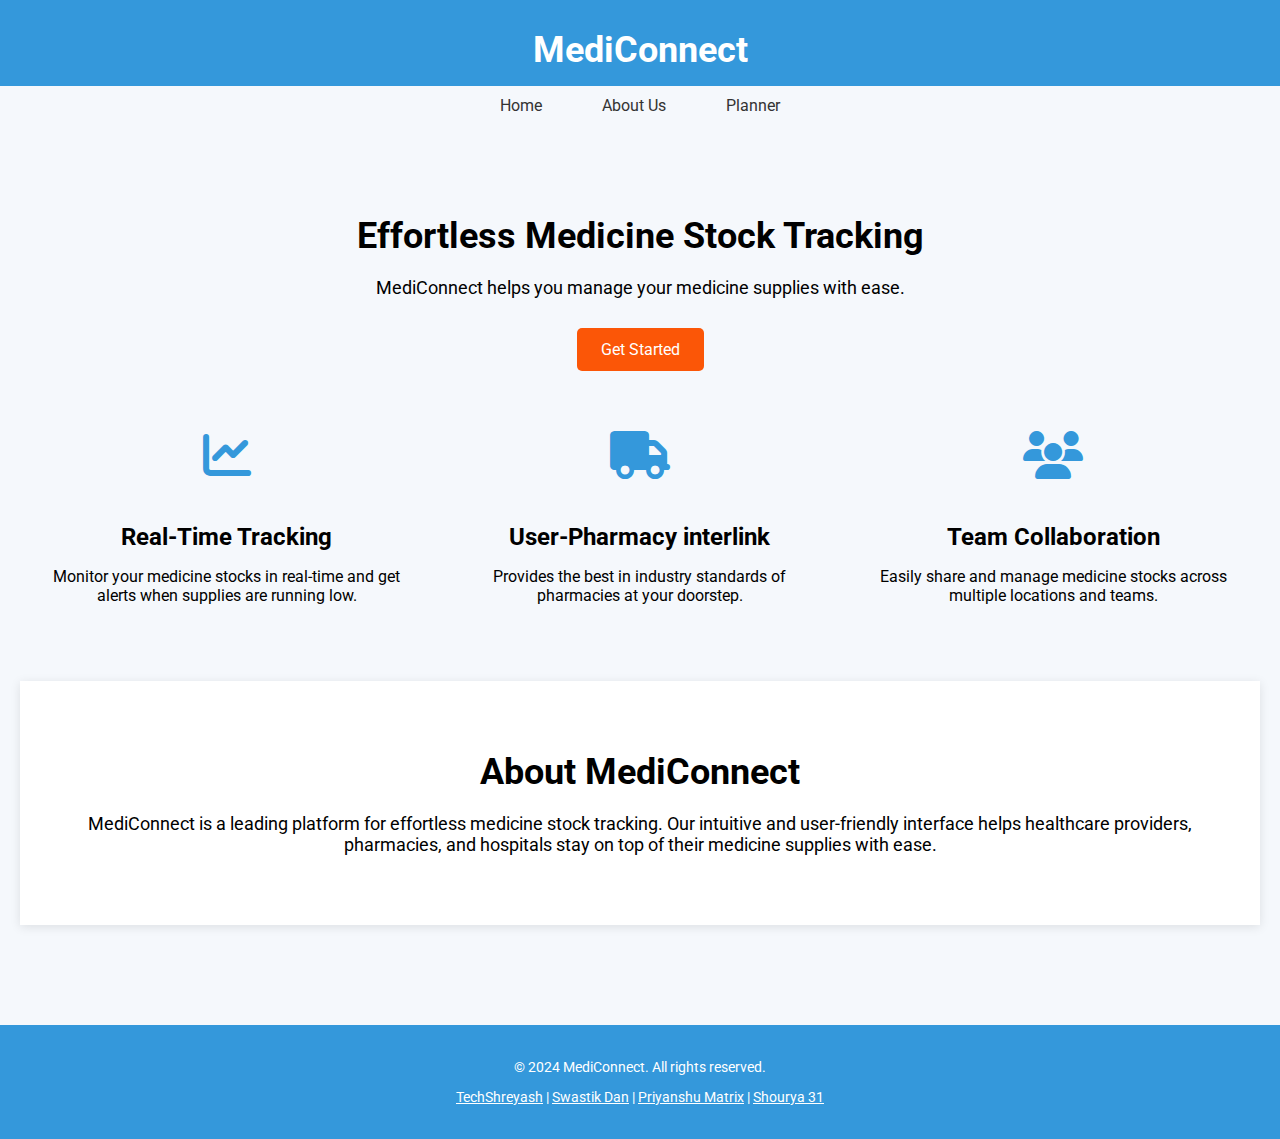
<file: index.html>
<!DOCTYPE html>
<html lang="en">

<head>
    <!-- <base href="https://mediconnect.com/"> -->
    <title>MediConnect - Effortless Medicine Stock Tracking</title>
    <meta charset="UTF-8">
    <meta name="viewport" content="width=device-width, initial-scale=1.0">
    <link rel="stylesheet" href="https://cdnjs.cloudflare.com/ajax/libs/font-awesome/6.4.0/css/all.min.css">
    <link rel="preconnect" href="https://fonts.googleapis.com">
    <link rel="preconnect" href="https://fonts.gstatic.com" crossorigin>
    <link href="https://fonts.googleapis.com/css2?family=Roboto:wght@400;700&display=swap" rel="stylesheet">
    <link rel="stylesheet" href="css/Landing_Page.css"> <!-- Link to external CSS file -->
</head>

<body>
    <header>
        <h1>MediConnect</h1>
        <!-- <p>Effortless Medicine Stock Tracking</p> -->
    </header>

    <nav>
        <a href="index.html">Home</a>
        <a href="AboutUs.html">About Us</a>
        <a href="Planner.html">Planner</a>
        <!-- <a href="#contact">Contact</a> -->
    </nav>

    <main>
        <section class="hero">
            <h2>Effortless Medicine Stock Tracking</h2>
            <p>MediConnect helps you manage your medicine supplies with ease.</p>
            <a href="SignUp.html" class="hero-btn">Get Started</a>
        </section>

        <section id="features" class="features">
            <div class="feature">
                <i class="fas fa-chart-line"></i>
                <h3>Real-Time Tracking</h3>
                <p>Monitor your medicine stocks in real-time and get alerts when supplies are running low.</p>
            </div>
            <div class="feature">
                <i class="fa-solid fa-truck"></i>
                <h3>User-Pharmacy interlink</h3>
                <p>Provides the best in industry standards of pharmacies at your doorstep.</p>
            </div>
            <div class="feature">
                <i class="fas fa-users"></i>
                <h3>Team Collaboration</h3>
                <p>Easily share and manage medicine stocks across multiple locations and teams.</p>
            </div>
        </section>

        <section id="about" class="about">
            <h2>About MediConnect</h2>
            <p>MediConnect is a leading platform for effortless medicine stock tracking. Our intuitive and user-friendly
                interface helps healthcare providers, pharmacies, and hospitals stay on top of their medicine supplies
                with ease.
            </p>
        </section>

        <!-- <section id="contact" class="contact">
            <h2>Contact Us</h2>
            <form class="contact-form">
                <input type="text" placeholder="Name" required>
                <input type="email" placeholder="Email" required>
                <textarea placeholder="Message" required></textarea>
                <button type="submit">Send</button>
            </form>
        </section> -->
    </main>

    <footer>
        <p>&copy; 2024 MediConnect. All rights reserved.</p>
        <p>
            <a href="https://github.com/TechShreyash" target="_blank" style="color: white;">TechShreyash</a> |
            <a href="https://github.com/swastikd16" target="_blank" style="color: white;">Swastik Dan</a> |
            <a href="https://github.com/priyanshu-matrix" target="_blank" style="color: white;">Priyanshu Matrix</a> |
            <a href="https://github.com/Shourya-31" target="_blank" style="color: white;">Shourya 31</a>
        </p>
    </footer>
</body>

</html>
</file>
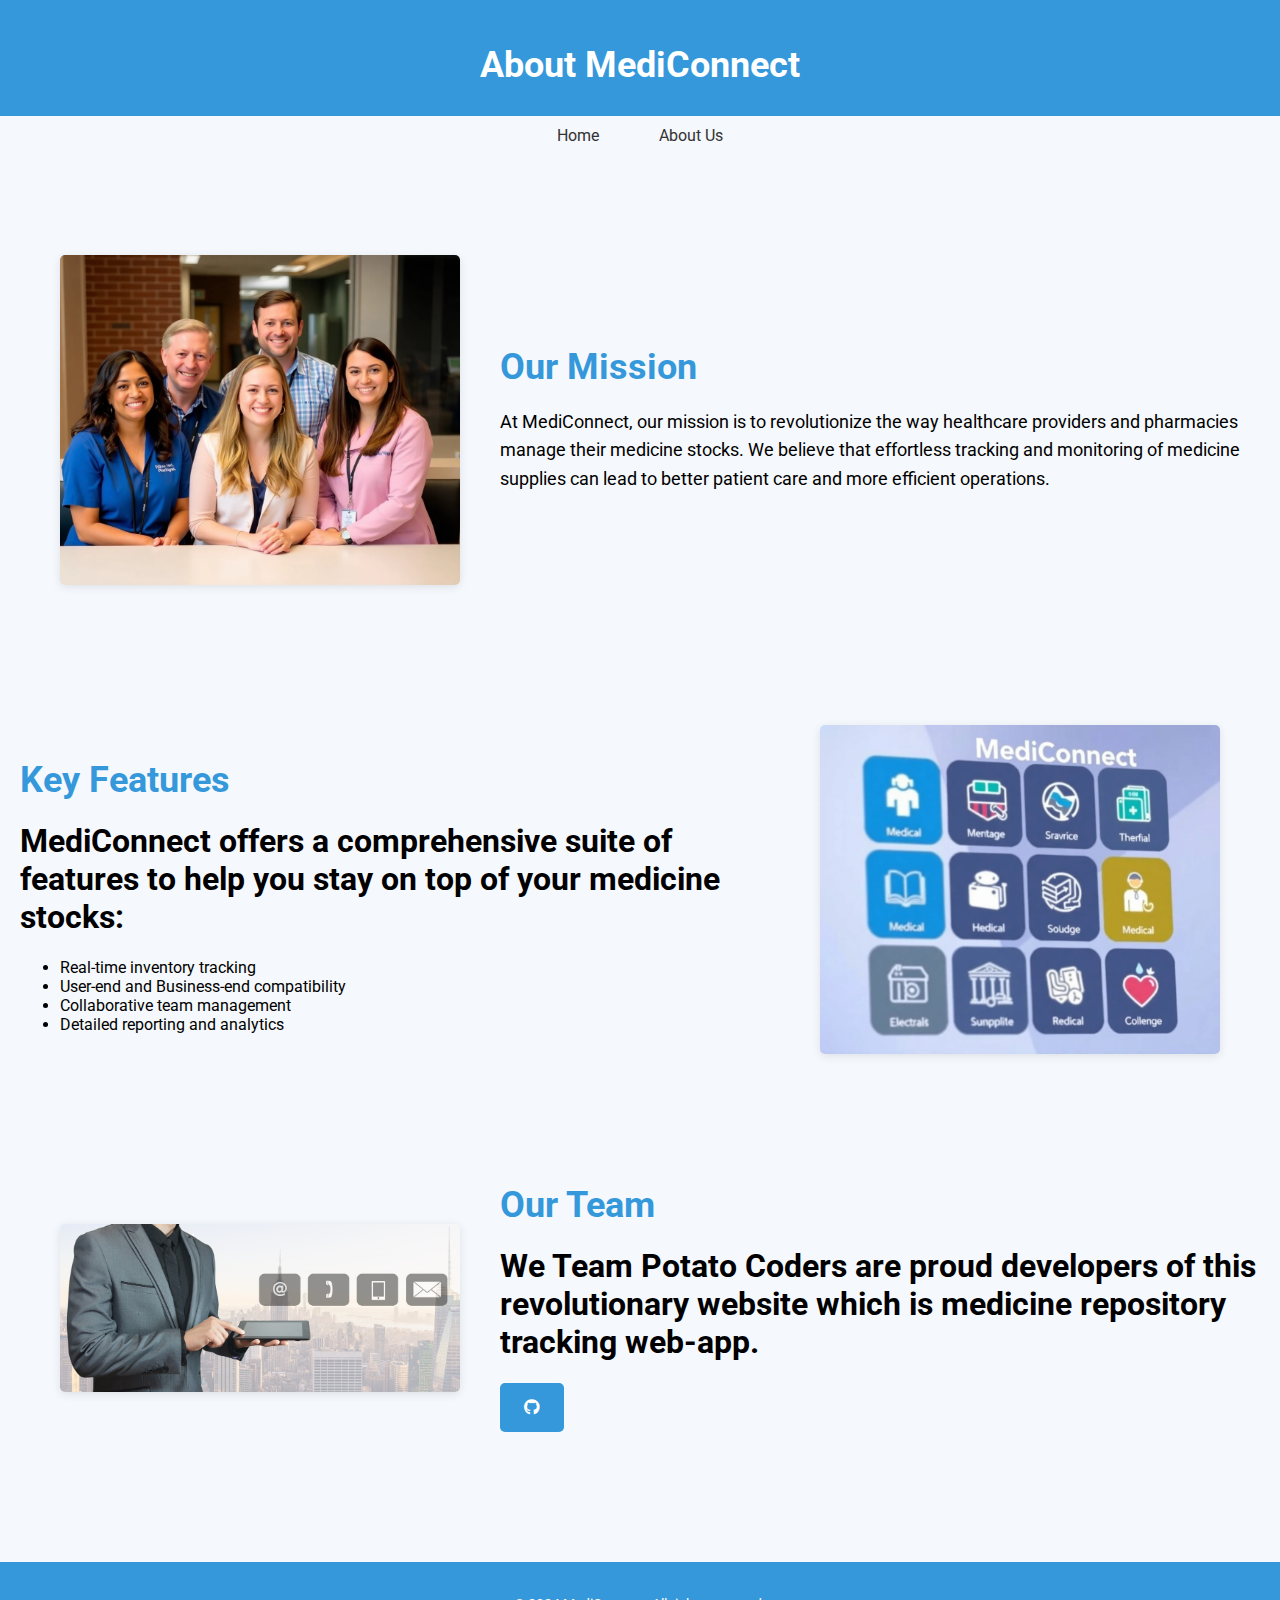
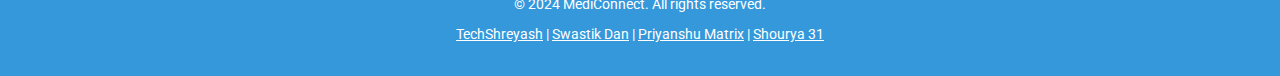
<file: AboutUs.html>
<!DOCTYPE html>
<html lang="en">
<head>
    <title>About MediConnect</title>
    <meta charset="UTF-8">
    <meta name="viewport" content="width=device-width, initial-scale=1.0">
    <link rel="stylesheet" href="https://cdnjs.cloudflare.com/ajax/libs/font-awesome/6.4.0/css/all.min.css">
    <link rel="preconnect" href="https://fonts.googleapis.com">
    <link rel="preconnect" href="https://fonts.gstatic.com" crossorigin>
    <link href="https://fonts.googleapis.com/css2?family=Roboto:wght@400;700&display=swap" rel="stylesheet">
    <link rel="stylesheet" href="css/AboutUs.css">
</head>
<body>
    <header>
      <h1>About MediConnect</h1>
    </header>
    
    <nav>
      <a href="index.html">Home</a>
      <a href="AboutUs.html">About Us</a>
      <!-- <a href="#features">Features</a> -->
      <!-- <a href="#contact">Contact</a> -->
    </nav>
    
    <main>
      <section id="about-us" class="about-section">
        <img src="static/MediConnect_Team.webp" alt="MediConnect Team">
        <div class="about-section-content">
          <h2>Our Mission</h2>
          <p>At MediConnect, our mission is to revolutionize the way healthcare providers and pharmacies manage their medicine stocks. We believe that effortless tracking and monitoring of medicine supplies can lead to better patient care and more efficient operations.</p>
          <!-- <a href="#contact">Get in Touch</a> -->
        </div>
      </section>
    
      <section id="features" class="about-section">
        <div class="about-section-content">
          <h2>Key Features</h2>
          <h1>MediConnect offers a comprehensive suite of features to help you stay on top of your medicine stocks:  </h1>
          
          <ul>
            <li>Real-time inventory tracking</li>
            <!-- <li>Automated expiration date management</li>
            <li>Customizable alerts and notifications</li> -->
            <li>User-end and Business-end compatibility</li>
            <li>Collaborative team management</li>
            <li>Detailed reporting and analytics</li>
          </ul>
          <!-- <a href="#contact">Learn More</a> -->
        </div>
        <img src="static/MediConnect_Features.webp" alt="MediConnect Features">
      </section>
    
      <section id="contact" class="about-section">
        <img src="static/MediConnect_Contact.png" alt="MediConnect Contact">
        <div class="about-section-content">
          <h2>Our Team</h2>
          <h1>We Team Potato Coders
          are proud developers of this revolutionary website which is medicine repository tracking web-app.
        </h1>
        <p>
          <a href="https://github.com/TechShreyash/MediConnectBackend" target="_blank"><i class="fab fa-github"></i></a>
        </p>
          
        </div>
      </section>
    </main>
    
    <footer>
      <p>&copy; 2024 MediConnect. All rights reserved.</p>
      <p>
          <a href="https://github.com/TechShreyash" target="_blank" style="color: white;">TechShreyash</a> |
          <a href="https://github.com/swastikd16" target="_blank" style="color: white;">Swastik Dan</a> |
          <a href="https://github.com/priyanshu-matrix" target="_blank" style="color: white;">Priyanshu Matrix</a> |
          <a href="https://github.com/Shourya-31" target="_blank" style="color: white;">Shourya 31</a>
      </p>
  </footer>
</body>
</html>
</file>
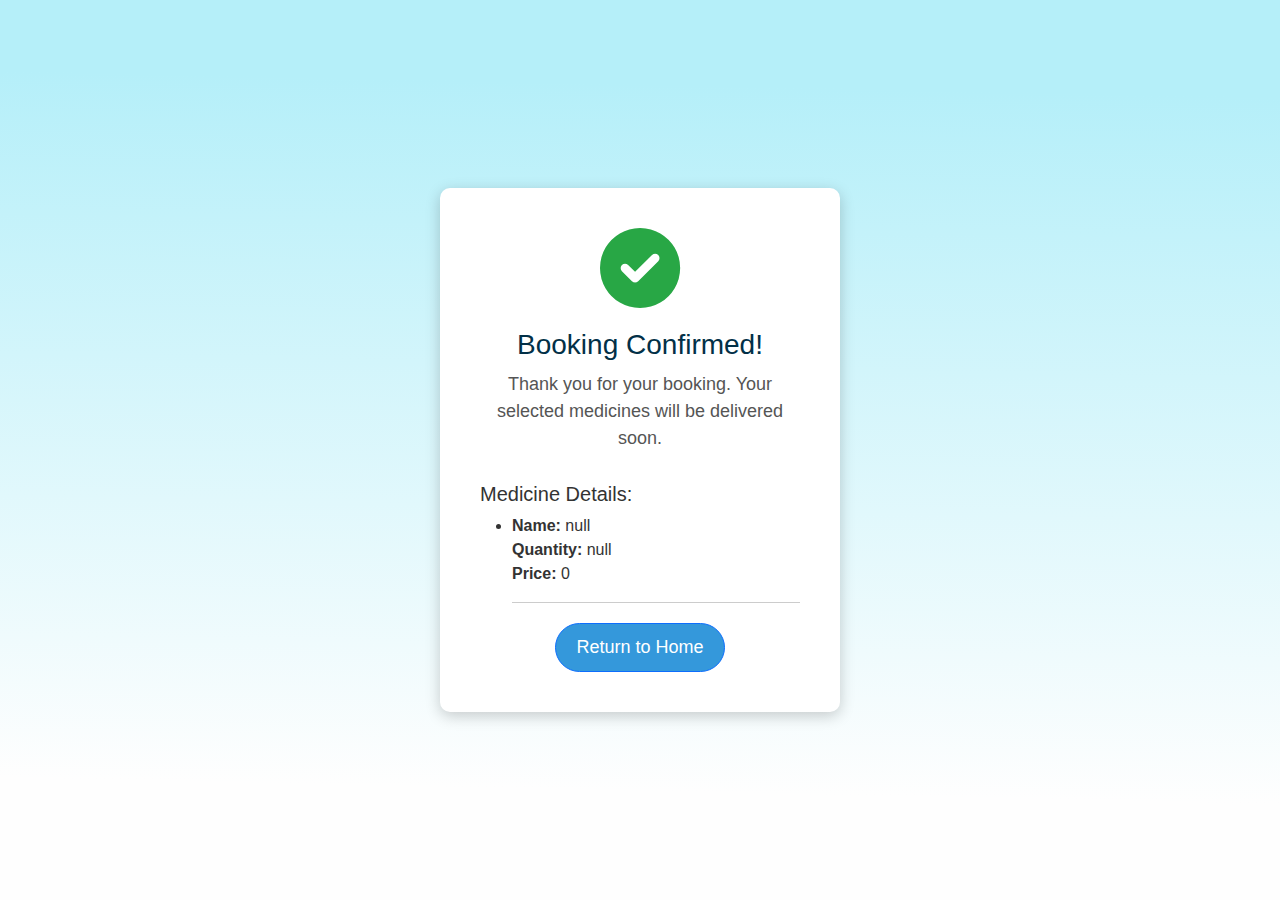
<file: confirmation.html>
<!DOCTYPE html>
<html lang="en">

<head>
    <meta charset="UTF-8">
    <meta name="viewport" content="width=device-width, initial-scale=1.0">
    <title>Booking Confirmation</title>
    <link href="https://cdn.jsdelivr.net/npm/bootstrap@5.3.3/dist/css/bootstrap.min.css" rel="stylesheet">
    <link href="https://cdnjs.cloudflare.com/ajax/libs/font-awesome/6.0.0-beta3/css/all.min.css" rel="stylesheet">
    <link rel="stylesheet" href="css/confirmation.css">
</head>

<body>
    <!-- Confirmation Container -->
    <div class="confirmation-container">
        <div class="confirmation-card">
            <i class="fas fa-check-circle confirmation-icon"></i>
            <h2 class="confirmation-title">Booking Confirmed!</h2>
            <p class="confirmation-text">Thank you for your booking. Your selected medicines will be delivered soon.</p>
            
            <!-- Medicine Details -->
            <div class="medicine-details" id="medicine-details"></div>
            
            <button class="btn btn-primary return-home-btn" onclick="goToHomePage()">Return to Home</button>
        </div>
    </div>

    <script src="js/confirmation.js"></script>
</body>

</html>
</file>
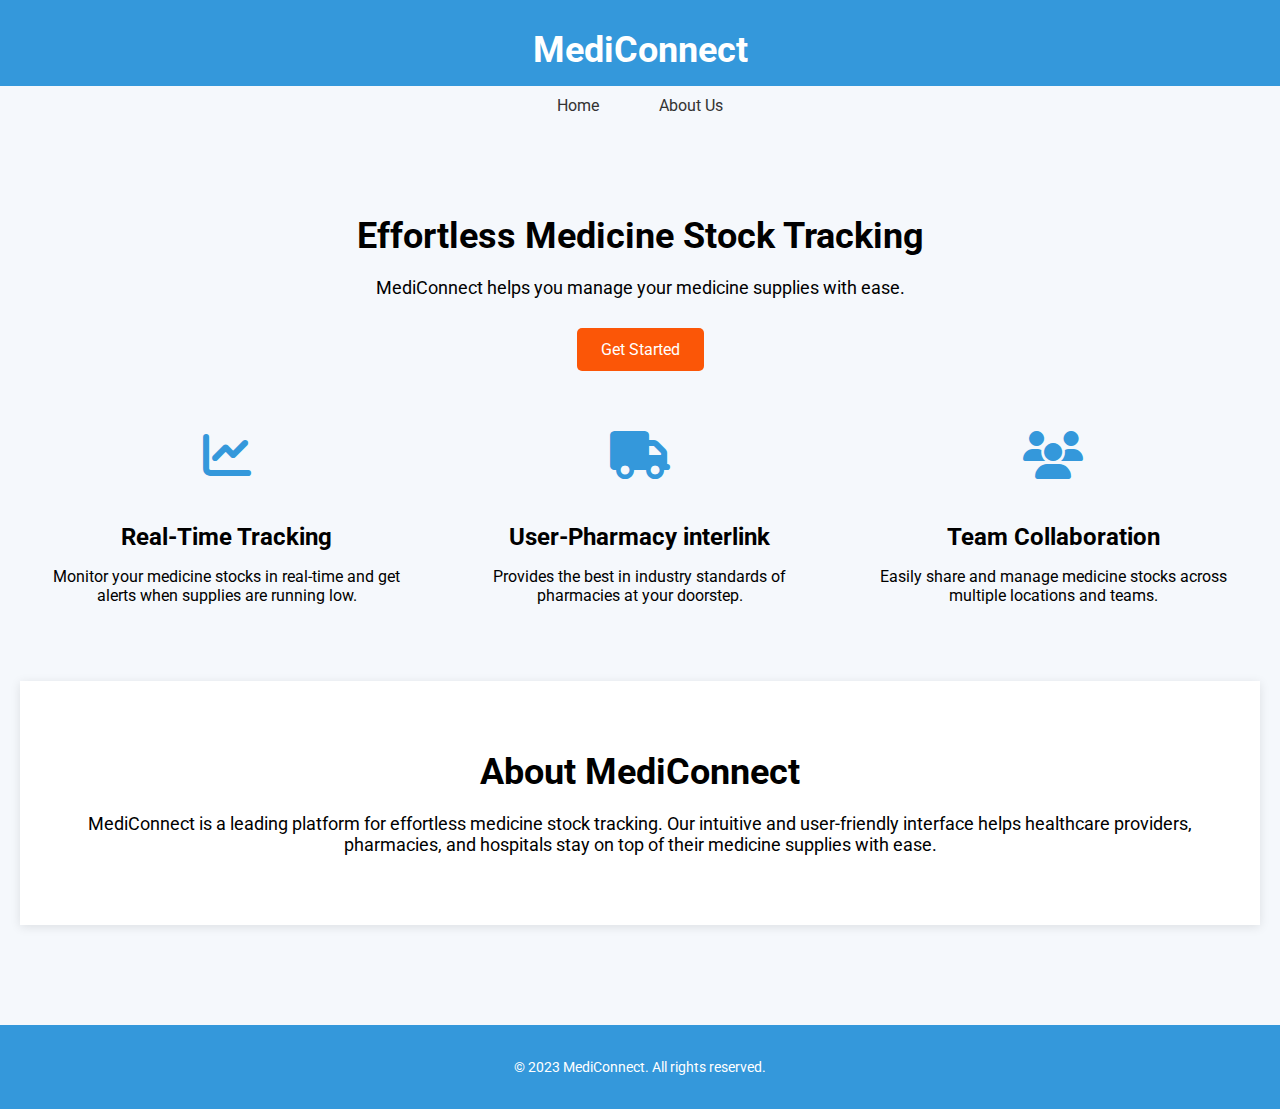
<file: Landing_Page.html>
<!DOCTYPE html>
<html lang="en">

<head>
    <!-- <base href="https://mediconnect.com/"> -->
    <title>MediConnect - Effortless Medicine Stock Tracking</title>
    <meta charset="UTF-8">
    <meta name="viewport" content="width=device-width, initial-scale=1.0">
    <link rel="stylesheet" href="https://cdnjs.cloudflare.com/ajax/libs/font-awesome/6.4.0/css/all.min.css">
    <link rel="preconnect" href="https://fonts.googleapis.com">
    <link rel="preconnect" href="https://fonts.gstatic.com" crossorigin>
    <link href="https://fonts.googleapis.com/css2?family=Roboto:wght@400;700&display=swap" rel="stylesheet">
    <link rel="stylesheet" href="css/Landing_Page.css"> <!-- Link to external CSS file -->
</head>

<body>
    <header>
        <h1>MediConnect</h1>
        <!-- <p>Effortless Medicine Stock Tracking</p> -->
    </header>

    <nav>
        <a href="Landing_Page.html">Home</a>
        <a href="AboutUs.html">About Us</a>
        <!-- <a href="#features">Features</a> -->
        <!-- <a href="#contact">Contact</a> -->
    </nav>

    <main>
        <section class="hero">
            <h2>Effortless Medicine Stock Tracking</h2>
            <p>MediConnect helps you manage your medicine supplies with ease.</p>
            <a href="SignUp.html" class="hero-btn">Get Started</a>
        </section>

        <section id="features" class="features">
            <div class="feature">
                <i class="fas fa-chart-line"></i>
                <h3>Real-Time Tracking</h3>
                <p>Monitor your medicine stocks in real-time and get alerts when supplies are running low.</p>
            </div>
            <div class="feature">
                <i class="fa-solid fa-truck"></i>
                <h3>User-Pharmacy interlink</h3>
                <p>Provides the best in industry standards of pharmacies at your doorstep.</p>
            </div>
            <div class="feature">
                <i class="fas fa-users"></i>
                <h3>Team Collaboration</h3>
                <p>Easily share and manage medicine stocks across multiple locations and teams.</p>
            </div>
        </section>

        <section id="about" class="about">
            <h2>About MediConnect</h2>
            <p>MediConnect is a leading platform for effortless medicine stock tracking. Our intuitive and user-friendly
                interface helps healthcare providers, pharmacies, and hospitals stay on top of their medicine supplies
                with ease.
            </p>
        </section>

        <!-- <section id="contact" class="contact">
            <h2>Contact Us</h2>
            <form class="contact-form">
                <input type="text" placeholder="Name" required>
                <input type="email" placeholder="Email" required>
                <textarea placeholder="Message" required></textarea>
                <button type="submit">Send</button>
            </form>
        </section> -->
    </main>

    <footer>
        <p>&copy; 2023 MediConnect. All rights reserved.</p>
    </footer>
</body>

</html>
</file>
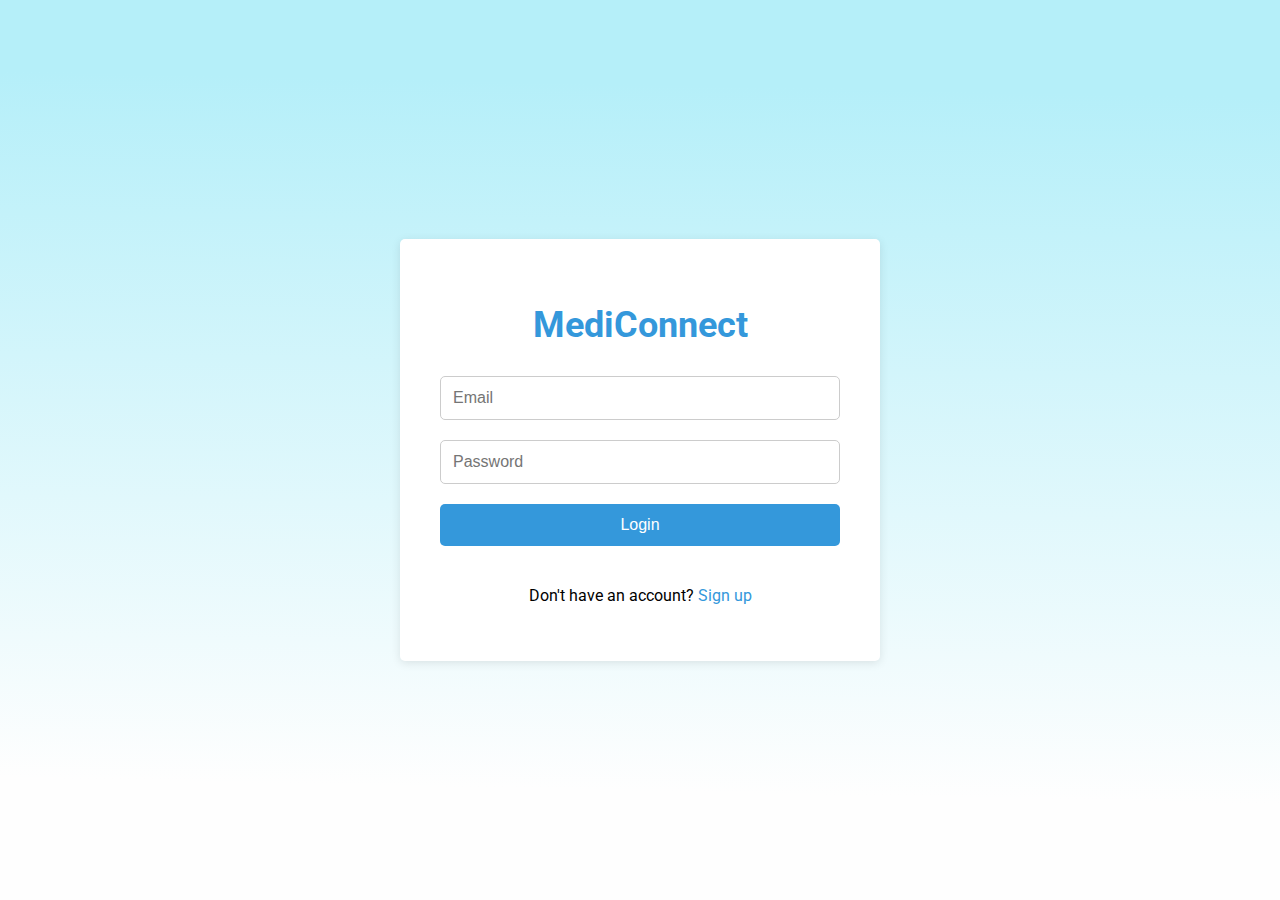
<file: Login.html>
<!DOCTYPE html>
<html>
<head>
    <!-- <base href="https://mediconnect.com/login"> -->
    <title>MediConnect - Login</title>
    <meta charset="UTF-8">
    <meta name="viewport" content="width=device-width, initial-scale=1.0">
    <link rel="stylesheet" href="https://cdnjs.cloudflare.com/ajax/libs/font-awesome/6.4.0/css/all.min.css">
    <link rel="preconnect" href="https://fonts.googleapis.com">
    <link rel="preconnect" href="https://fonts.gstatic.com" crossorigin>
    <link href="https://fonts.googleapis.com/css2?family=Roboto:wght@400;700&display=swap" rel="stylesheet">
    <link rel="stylesheet" href="css/Login.css">
</head>
<body>
    <div class="login-container">
        <h1>MediConnect</h1>
        <div class="login-form">
            <input id="email" type="email" placeholder="Email" required>
            <input id="password" type="password" placeholder="Password" required>
            <button id="submitbtn">Login</button>
            <p>Don't have an account? <a href="SignUp.html">Sign up</a></p>
        </div>
    </div>
    <script src = "js/login.js"></script>
</body>
</html>
</file>
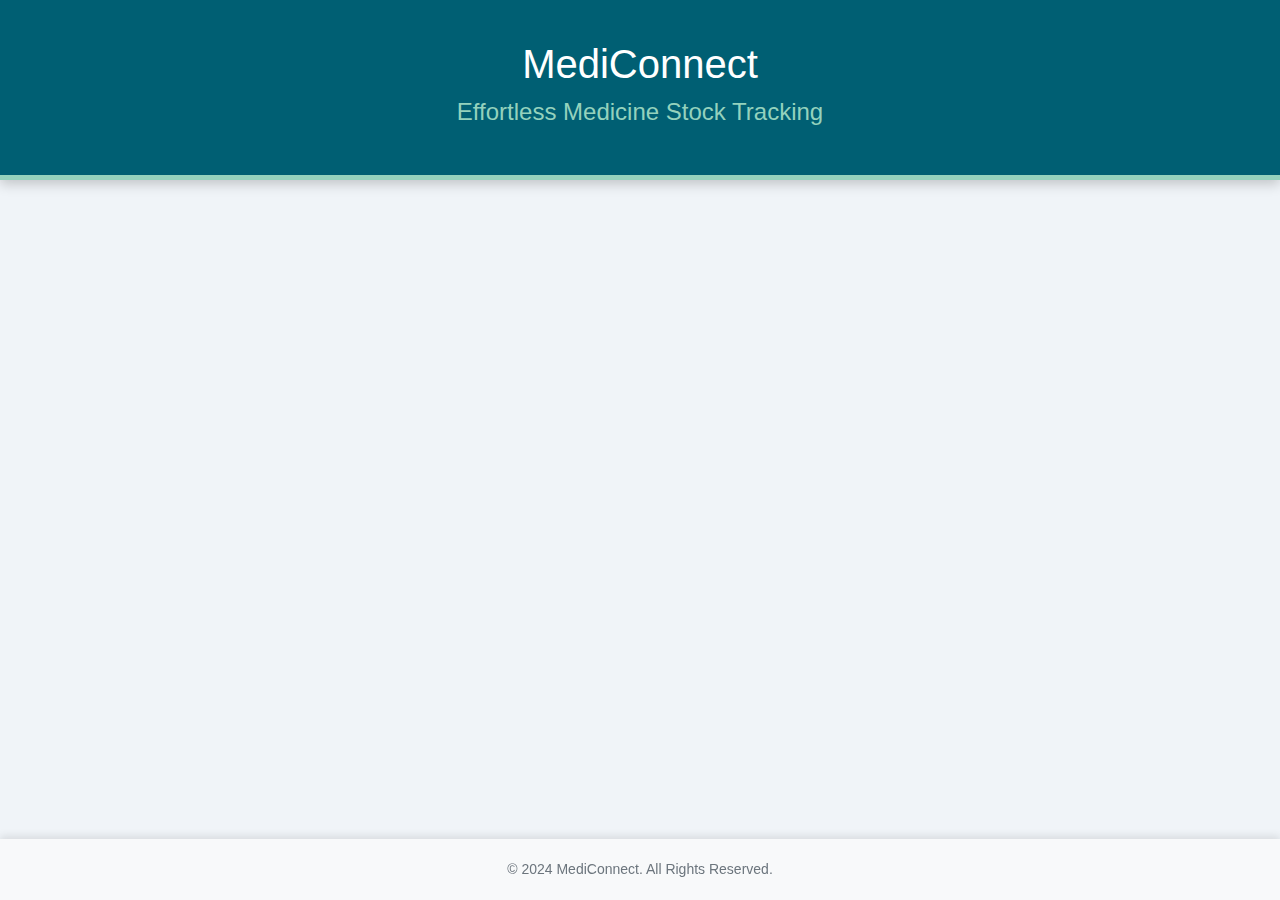
<file: Planner.html>
<!DOCTYPE html>
<html lang="en">
<head>
    <meta charset="UTF-8">
    <meta name="viewport" content="width=device-width, initial-scale=1.0">
    <title>MediConnect - Medicine Planner</title>
    <link href="https://cdn.jsdelivr.net/npm/bootstrap@5.3.3/dist/css/bootstrap.min.css" rel="stylesheet">
    <style>
        body {
            margin: 0;
            font-family: 'Arial', sans-serif;
            background-color: #f0f4f8;
            color: #333;
            padding-bottom: 80px;
        }
        header {
            text-align: center;
            padding: 40px;
            background-color: #005f73;
            color: white;
            box-shadow: 0 4px 12px rgba(0, 0, 0, 0.2);
            border-bottom: 5px solid #94d2bd;
            animation: fadeIn 0.8s ease-out forwards;
        }
        .slogan {
            color: #94d2bd;
            font-size: 1.5rem;
            margin-top: 10px;
            font-weight: 300;
            animation: fadeIn 1s ease-out forwards;
            animation-delay: 0.2s;
        }
        .container {
            padding: 50px 20px;
            display: flex;
            flex-direction: column;
            align-items: center;
            animation: fadeIn 0.8s cubic-bezier(0.42, 0, 0.58, 1) forwards;
            animation-delay: 0.3s;
        }
        .planner-title {
            font-size: 2.5rem;
            color: #0a090b;
            margin-bottom: 30px;
            font-weight: 700;
            text-shadow: 1px 1px 2px rgba(0, 0, 0, 0.1);
            letter-spacing: 0.5px;
            opacity: 0;
            transform: translateY(15px);
            animation: fadeUp 1s ease-out forwards;
            animation-delay: 0.4s;
        }
        table {
            width: 90%;
            border-collapse: collapse;
            margin-bottom: 40px;
            border-radius: 12px;
            overflow: hidden;
            box-shadow: 0 4px 15px rgba(0, 0, 0, 0.1);
            opacity: 0;
            transform: scale(0.98);
            animation: fadeUp 1.2s ease-out forwards;
            animation-delay: 0.5s;
        }
        th, td {
            padding: 20px;
            text-align: left;
            font-size: 1rem;
            transition: background-color 0.3s ease, color 0.3s ease;
            border: 1px solid #005f73;
        }
        th {
            background-color: #0a9396;
            color: white;
            font-weight: 600;
            letter-spacing: 0.5px;
        }
        tr:nth-child(even) {
            background-color: #e9d8a6;
        }
        tr:hover {
            background-color: #94d2bd;
            color: #005f73;
            transform: scale(1.02);
            cursor: pointer;
            transition: background-color 0.3s ease, color 0.3s ease, transform 0.3s ease;
        }
        footer {
            text-align: center;
            padding: 20px;
            background-color: #f8f9fa;
            position: fixed;
            bottom: 0;
            width: 100%;
            left: 0;
            z-index: 1000;
            box-shadow: 0 -3px 8px rgba(0, 0, 0, 0.1);
        }
        footer p {
            margin: 0;
            font-size: 14px;
            color: #6c757d;
        }
    
        /* Keyframes for fade-in and fade-up animations */
        @keyframes fadeIn {
            from { opacity: 0; }
            to { opacity: 1; }
        }
        @keyframes fadeUp {
            from {
                opacity: 0;
                transform: translateY(15px);
            }
            to {
                opacity: 1;
                transform: translateY(0);
            }
        }
    </style>
    
    
</head>
<body>
    <header>
        <h1>MediConnect</h1>
        <h2 class="slogan">Effortless Medicine Stock Tracking</h2>
    </header>

    <div class="container">
        <div class="planner-title">Your Medicine Planner</div>
        
        <table>
            <thead>
                <tr>
                    <th>Medicine Name</th>
                    <th>Dosage</th>
                    <th>Time (Frequency)</th>
                    <th>Days</th>
                </tr>
            </thead>
            <tbody>
                <tr>
                    <td>Paracetamol</td>
                    <td>500 mg</td>
                    <td>Every 6 hours</td>
                    <td>Monday, Wednesday, Friday</td>
                </tr>
                <tr>
                    <td>Amoxicillin</td>
                    <td>250 mg</td>
                    <td>Every 8 hours</td>
                    <td>Tuesday, Thursday</td>
                </tr>
                <tr>
                    <td>Cetirizine</td>
                    <td>10 mg</td>
                    <td>Once daily</td>
                    <td>Everyday</td>
                </tr>
                <tr>
                    <td>Ibuprofen</td>
                    <td>400 mg</td>
                    <td>Every 6 hours</td>
                    <td>Saturday, Sunday</td>
                </tr>
                <tr>
                    <td>Metformin</td>
                    <td>500 mg</td>
                    <td>Twice daily</td>
                    <td>Everyday</td>
                </tr>
            </tbody>
        </table>
    </div>

    <footer>
        <p>© 2024 MediConnect. All Rights Reserved.</p>
    </footer>

    <script src="https://cdn.jsdelivr.net/npm/bootstrap@5.3.3/dist/js/bootstrap.bundle.min.js"></script>
</body>
</html>
</file>
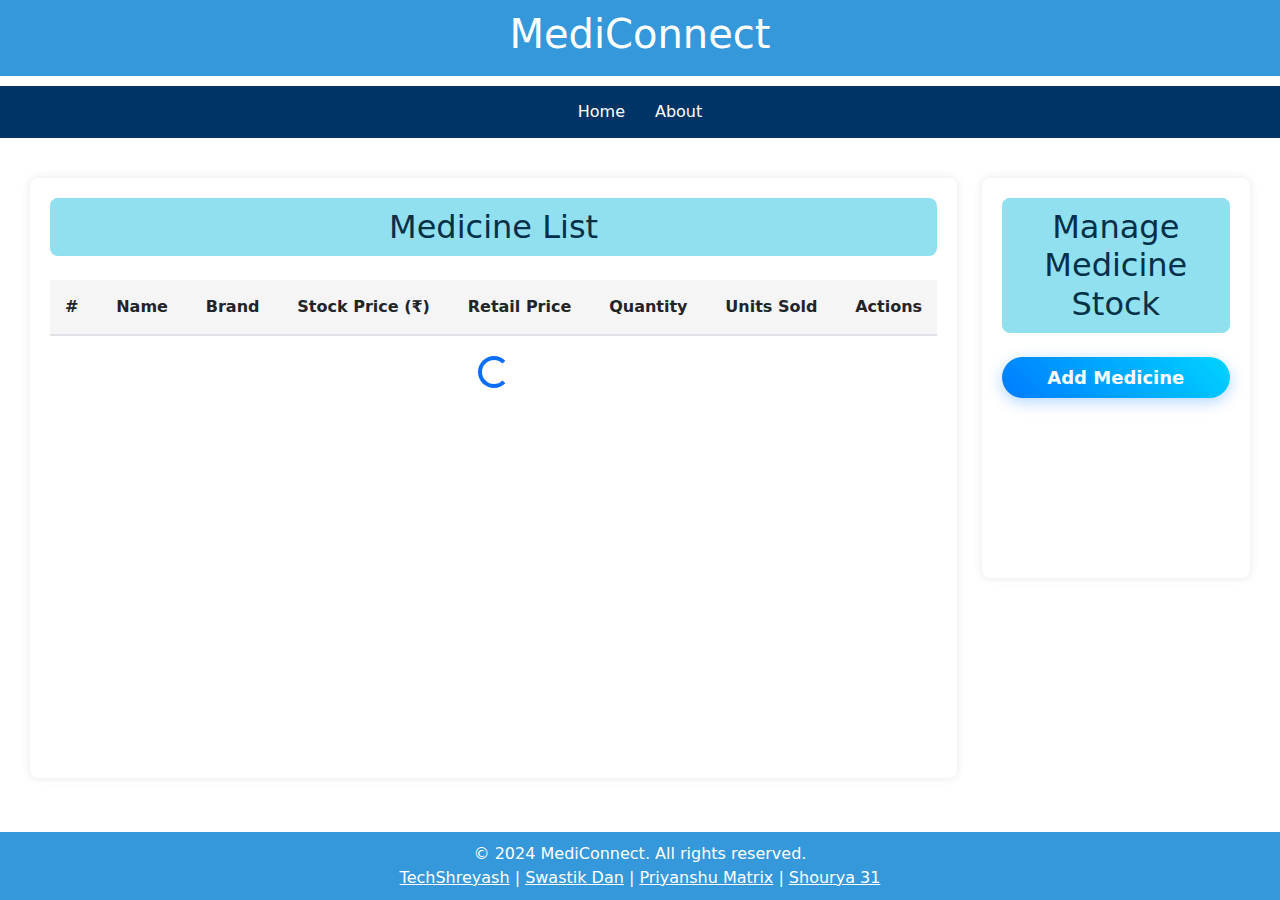
<file: ShopList.html>
<!DOCTYPE html>
<html lang="en">

<head>
    <meta charset="UTF-8">
    <meta name="viewport" content="width=device-width, initial-scale=1.0">
    <title>Medicine List</title>
    <!-- Bootstrap CSS -->
    <link href="https://cdn.jsdelivr.net/npm/bootstrap@5.3.3/dist/css/bootstrap.min.css" rel="stylesheet">
    <link href="https://cdnjs.cloudflare.com/ajax/libs/font-awesome/6.0.0-beta3/css/all.min.css" rel="stylesheet">
    <link rel="stylesheet" href="css/ShopList.css">
</head>

<body>
    <!-- Header -->
    <header>
        <h1>MediConnect</h1>
    </header>

    <nav class="nav-dark">
        <a href="index.html">Home</a>
        <a href="AboutUs.html">About</a>
        
    </nav>

    <div class="list-and-form">
        <!-- Medicine List on Left -->
        <div class="medicine-list-container">
            <h2 class="medicine-list-heading text-center mb-4">Medicine List</h2>
            <div class="table-header">
                <div class="serial-number"><strong>#</strong></div>
                <div class="name"><strong>Name</strong></div>
                <div class="brand"><strong>Brand</strong></div>
                <div class="price"><strong>Stock Price (₹)</strong></div> <!-- Changed Price to Stock Price -->
                <div class="retail-price"><strong>Retail Price</strong></div> <!-- Renamed Retail Price -->
                <div class="quantity"><strong>Quantity</strong></div> <!-- Renamed Quantity/Units Sold to Quantity -->
                <div class="units-sold"><strong>Units Sold</strong></div> <!-- New column for Units Sold -->
                <div><strong>Actions</strong></div>
            </div>
            <ul id="medicine-list" class="medicine-list"></ul>
            <div class="loader" id="loader">
                <div class="spinner-border text-primary" role="status">
                    <span class="visually-hidden">Loading...</span>
                </div>
            </div>
        </div>

        <!-- Form on Right -->
        <div class="form-container">
            <h2 class="manage-medicine-heading text-center mb-4">Manage Medicine Stock</h2>
            <div class="d-grid gap-2">
                <button type="button" class="btn add-medicine-btn" id="add-medicine-btn">Add Medicine</button>
            </div>
        </div>
    </div>

    <!-- Add Medicine Modal -->
    <div class="modal fade" id="addMedicineModal" tabindex="-1" aria-labelledby="addMedicineModalLabel"
        aria-hidden="true">
        <div class="modal-dialog">
            <div class="modal-content">
                <div class="modal-header">
                    <h5 class="modal-title" id="addMedicineModalLabel">Add Medicine</h5>
                    <button type="button" class="btn-close" data-bs-dismiss="modal" aria-label="Close"></button>
                </div>
                <div class="modal-body">
                    <form id="medicineForm">
                        <div class="mb-3">
                            <label for="name" class="form-label">Name</label>
                            <input type="text" class="form-control" id="name" required>
                        </div>
                        <div class="mb-3">
                            <label for="brand" class="form-label">Brand</label>
                            <input type="text" class="form-control" id="brand" required>
                        </div>
                        <div class="mb-3">
                            <label for="stock-price" class="form-label">Stock Price (₹)</label>
                            <!-- Changed Price to Stock Price -->
                            <input type="number" class="form-control" id="stock-price" required>
                        </div>
                        <div class="mb-3">
                            <label for="retail-price" class="form-label">Retail Price</label>
                            <!-- Renamed Retail Price -->
                            <input type="number" class="form-control" id="retail-price" required>
                        </div>
                        <div class="mb-3">
                            <label for="quantity" class="form-label">Quantity</label>
                            <!-- Renamed Quantity/Units Sold to Quantity -->
                            <input type="number" class="form-control" id="quantity" required>
                        </div>

                        <button type="button" class="btn btn-primary" id="submit-medicine-btn">Add Medicine</button>
                    </form>
                </div>
            </div>
        </div>
    </div>

    <!-- Edit Quantity Modal -->
    <div class="modal fade" id="editQuantityModal" tabindex="-1" aria-labelledby="editQuantityModalLabel"
        aria-hidden="true">
        <div class="modal-dialog">
            <div class="modal-content">
                <div class="modal-header">
                    <h5 class="modal-title" id="editQuantityModalLabel">Edit Quantity</h5>
                    <button type="button" class="btn-close" data-bs-dismiss="modal" aria-label="Close"></button>
                </div>
                <div class="modal-body">
                    <div class="mb-3">
                        <label for="edit-quantity" class="form-label">Quantity</label>
                        <!-- Renamed Quantity/Units Sold to Quantity -->
                        <input type="number" class="form-control" id="edit-quantity" required>
                    </div>
                    <button type="button" class="btn btn-primary" id="update-quantity-btn">Update Quantity</button>
                </div>
            </div>
        </div>
    </div>

    <script src="https://cdn.jsdelivr.net/npm/bootstrap@5.3.3/dist/js/bootstrap.bundle.min.js"></script>
    <script src="js/ShopList.js"></script>

    <!-- Footer -->
    <!-- Footer -->
    <footer>
        <p>&copy; 2024 MediConnect. All rights reserved.</p>
        <p>
            <a href="https://github.com/TechShreyash" target="_blank" style="color: white;">TechShreyash</a> |
            <a href="https://github.com/swastikd16" target="_blank" style="color: white;">Swastik Dan</a> |
            <a href="https://github.com/priyanshu-matrix" target="_blank" style="color: white;">Priyanshu Matrix</a> |
            <a href="https://github.com/Shourya-31" target="_blank" style="color: white;">Shourya 31</a>
        </p>
    </footer>
</body>

</html>
</file>
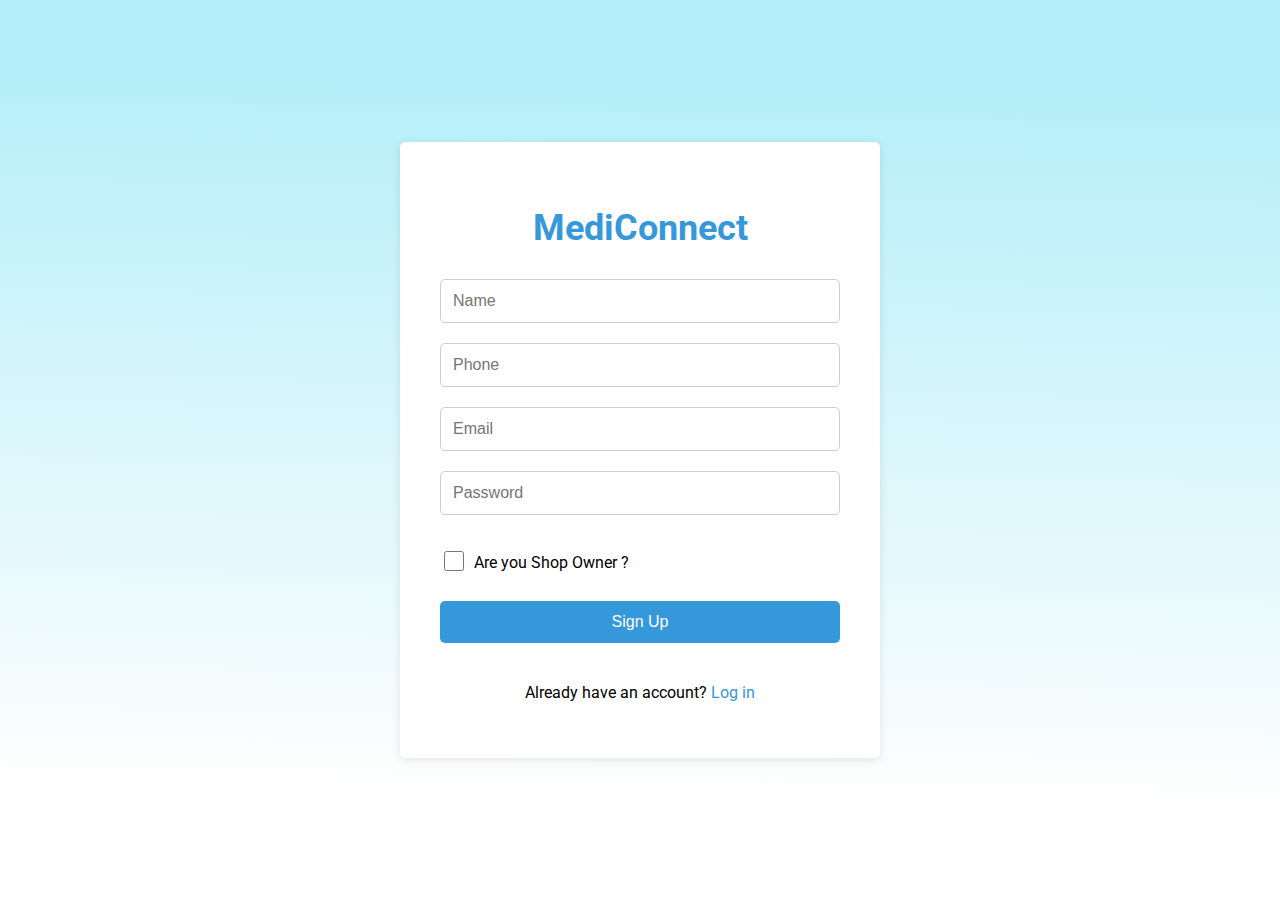
<file: SignUp.html>
<!DOCTYPE html>
<html>

<head>
    <!-- <base href="https://mediconnect.com/signup"> -->
    <title>MediConnect - Sign Up</title>
    <meta charset="UTF-8">
    <meta name="viewport" content="width=device-width, initial-scale=1.0">
    <link rel="stylesheet" href="https://cdnjs.cloudflare.com/ajax/libs/font-awesome/6.4.0/css/all.min.css">
    <link rel="preconnect" href="https://fonts.googleapis.com">
    <link rel="preconnect" href="https://fonts.gstatic.com" crossorigin>
    <link href="https://fonts.googleapis.com/css2?family=Roboto:wght@400;700&display=swap" rel="stylesheet">
    <link rel="stylesheet" href="css/SignUp.css">
</head>

<body>
    <div class="signup-container">
        <h1>MediConnect</h1>
        <div class="signup-form">

            <input id="name" type="text" placeholder="Name" required>
            <input id="phone" type="tel" placeholder="Phone" required> <!-- New Phone input -->
            <input id="email" type="email" placeholder="Email" required>
            <input id="password" type="password" placeholder="Password" required>
            
            <div class="user-type-container">
                <input type="checkbox" id="user-type" name="user-type" value="owner">
                <label for="user-type">Are you Shop Owner ?</label>
            </div>

            <!-- Hidden Shop Name -->
            <div id="owner-input" style="display: none;">
                <input type="text" placeholder="Shop Name" required>
            </div>

            <button id="submitbtn" type="submit">Sign Up</button>
            
            <p>Already have an account? <a href="Login.html">Log in</a></p>
        </div>
    </div>
    <script src="js/signup.js"></script>
</body>

</html>
</file>
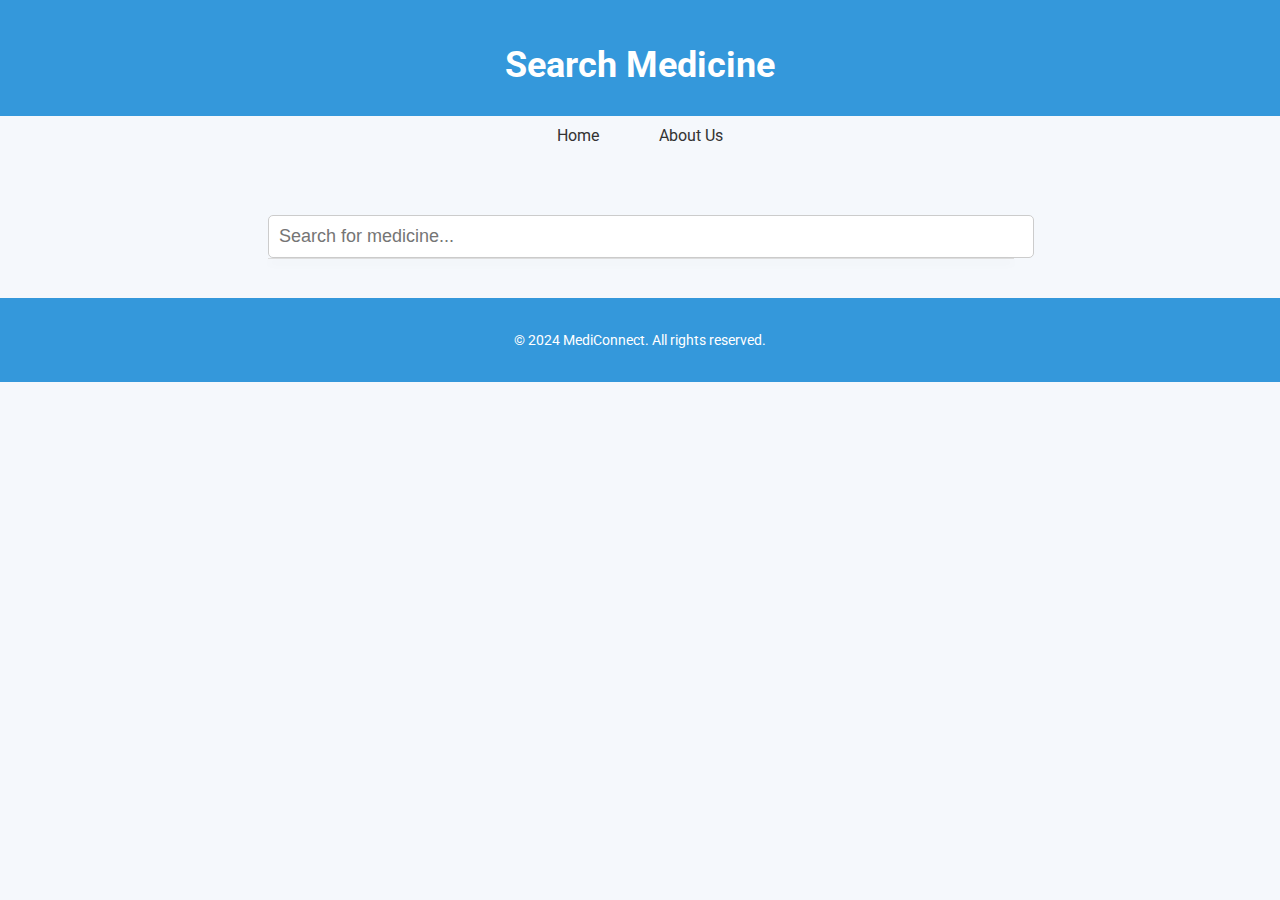
<file: UserSearch.html>
<!DOCTYPE html>
<html lang="en">

<head>
    <meta charset="UTF-8">
    <meta name="viewport" content="width=device-width, initial-scale=1.0">
    <title>Search Medicine - MediConnect</title>
    <link rel="stylesheet" href="https://cdnjs.cloudflare.com/ajax/libs/font-awesome/6.4.0/css/all.min.css">
    <link rel="preconnect" href="https://fonts.googleapis.com">
    <link rel="preconnect" href="https://fonts.gstatic.com" crossorigin>
    <link href="https://fonts.googleapis.com/css2?family=Roboto:wght@400;700&display=swap" rel="stylesheet">
    <link rel="stylesheet" href="css/UserSearch.css">
</head>

<body>
    <header>
        <h1>Search Medicine</h1>
    </header>

    <nav>
        <a href="index.html">Home</a>
        <a href="AboutUs.html">About Us</a>
        
    </nav>

    <main>
        <section class="search-section">
            <input type="text" id="search-input" placeholder="Search for medicine..." autocomplete="off">
            <div id="suggestions" class="suggestions"></div>
        </section>
    </main>

    <footer>
        <p>&copy; 2024 MediConnect. All rights reserved.</p>
    </footer>

    <script src="js/UserSearch.js"></script>
</body>

</html>
</file>
<file: css/Landing_Page.css>
body {
    font-family: 'Roboto', sans-serif;
    margin: 0;
    padding: 0;
    background-color: #f5f8fc;
}

header {
    background-color: #3498db;
    color: white;
    padding: 5px;
    text-align: center;
}

header h1 {
    font-size: 36px;
    margin-bottom: 10px;
}

header p {
    font-size: 18px;
}

nav {
    display: flex;
    justify-content: center;
    margin-bottom: 20px;
}

nav a {
    color: #333;
    text-decoration: none;
    padding: 10px 20px;
    margin: 0 10px;
    transition: background-color 0.3s, color 0.3s;
}

nav a:hover {
    background-color: #3498db;
    color: white;
}

main {
    padding: 40px 20px;
}

.hero {
    text-align: center;
    margin-bottom: 60px;
}

.hero h2 {
    font-size: 36px;
    margin-bottom: 20px;
}

.hero p {
    font-size: 18px;
    margin-bottom: 30px;
}

.hero-btn {
    display: inline-block;
    background-color: #fb5607;
    color: white;
    padding: 12px 24px;
    text-decoration: none;
    border-radius: 5px;
    font-size: 16px;
    transition: background-color 0.3s;
}

.hero-btn:hover {
    background-color: #2980b9;
}

.features {
    display: flex;
    justify-content: space-around;
    margin-bottom: 60px;
}

.feature {
    text-align: center;
    width: 30%;
}

.feature i {
    font-size: 48px;
    color: #3498db;
    margin-bottom: 20px;
}

.feature h3 {
    font-size: 24px;
    margin-bottom: 10px;
}

.feature p {
    font-size: 16px;
}

.about {
    background-color: #fff;
    padding: 40px;
    text-align: center;
    margin-bottom: 60px;
    box-shadow: 0 2px 10px rgba(0, 0, 0, 0.1);
}

.about h2 {
    font-size: 36px;
    margin-bottom: 20px;
}

.about p {
    font-size: 18px;
    margin-bottom: 30px;
}

.contact {
    background-color: #fff;
    padding: 40px;
    box-shadow: 0 2px 10px rgba(0, 0, 0, 0.1);
}

.contact h2 {
    font-size: 36px;
    text-align: center;
    margin-bottom: 20px;
}

.contact-form {
    display: flex;
    flex-direction: column;
    align-items: center; /* Center align the children */
}

.contact-form input,
.contact-form textarea {
    width: 50%; /* Set width to 50% of the parent container */
    padding: 12px;
    margin-bottom: 20px;
    border: 1px solid #ccc;
    border-radius: 5px;
    font-size: 16px;
    margin-left: auto; /* Center align the input boxes */
    margin-right: auto; /* Center align the input boxes */
}

.contact-form button {
    background-color: #fb5607;
    color: white;
    padding: 14px 80px;
    border: none;
    border-radius: 5px;
    font-size: 16px;
    cursor: pointer;
    transition: background-color 0.3s;
}

.contact-form button:hover {
    background-color: #2980b9;
}

footer {
    background-color: #3498db;
    color: white;
    text-align: center;
    padding: 20px;
}

footer p {
    font-size: 14px;
}
</file>
<file: css/AboutUs.css>
body {
    font-family: 'Roboto', sans-serif;
    margin: 0;
    padding: 0px;
    background-color: #f5f8fc;
  }
  
  header {
    background-color: #3498db;
    color: white;
    padding: 20px;
    text-align: center;
  }
  
  header h1 {
    font-size: 36px;
    margin-bottom: 10px;
  }
  
  nav {
    display: flex;
    justify-content: center;
    margin-bottom: 20px;
  }
  
  nav a {
    color: #333;
    text-decoration: none;
    padding: 10px 20px;
    margin: 0 10px;
    transition: background-color 0.3s, color 0.3s;
  }
  
  nav a:hover {
    background-color: #3498db;
    color: white;
  }
  
  main {
    padding: 40px 20px;
  }
  
  .about-section {
    display: flex;
    align-items: center;
    margin-bottom: 60px;
  }
  
  .about-section img {
    max-width: 400px;
    margin: 40px;
    border-radius: 5px;
    box-shadow: 0 2px 10px rgba(0, 0, 0, 0.1);
  }
  
  .about-section-content h2 {
    font-size: 36px;
    margin-bottom: 20px;
    color: #3498db;
  }
  
  .about-section-content p {
    font-size: 18px;
    line-height: 1.6;
    margin-bottom: 30px;
  }
  
  .about-section-content a {
    display: inline-block;
    background-color: #3498db;
    color: white;
    padding: 12px 24px;
    text-decoration: none;
    border-radius: 5px;
    font-size: 16px;
    transition: background-color 0.3s;
  }
  
  .about-section-content a:hover {
    background-color: #2980b9;
  }
  
  footer {
    background-color: #3498db;
    color: white;
    text-align: center;
    padding: 20px;
  }
  
  footer p {
    font-size: 14px;
  }
</file>
<file: css/confirmation.css>
body {
    display: flex;
    justify-content: center;
    align-items: center;
    min-height: 100vh;
    background: linear-gradient(181.2deg, rgb(181, 239, 249) 10.5%, rgb(254, 254, 254) 86.8%);
    margin: 0;
    font-family: Arial, sans-serif;
}

.confirmation-container {
    display: flex;
    align-items: center;
    justify-content: center;
    width: 100%;
}

.confirmation-card {
    background-color: white;
    padding: 40px;
    border-radius: 10px;
    box-shadow: 0 4px 15px rgba(0, 0, 0, 0.2);
    text-align: center;
    max-width: 400px;
    width: 100%;
}

.confirmation-icon {
    font-size: 80px;
    color: #28a745;
    margin-bottom: 20px;
}

.confirmation-title {
    font-size: 28px;
    margin-bottom: 10px;
    color: #023047;
}

.confirmation-text {
    color: #555;
    font-size: 18px;
    margin-bottom: 30px;
}

.medicine-details {
    margin-bottom: 20px;
    color: #333;
    font-size: 16px;
    text-align: left;
}

.return-home-btn {
    background-color: #3498db;
    color: white;
    border-radius: 30px;
    padding: 10px 20px;
    font-size: 18px;
    transition: 0.3s;
}

.return-home-btn:hover {
    background-color: #2874a6;
}
</file>
<file: css/Login.css>
body {
    font-family: 'Roboto', sans-serif;
    margin: 0;
    padding: 0;
    background: linear-gradient(181.2deg, rgb(181, 239, 249) 10.5%, rgb(254, 254, 254) 86.8%);
    display: flex;
    justify-content: center;
    align-items: center;
    height: 100vh;
}

.login-container {
    background-color: #fff;
    padding: 40px;
    border-radius: 5px;
    box-shadow: 0 2px 10px rgba(0, 0, 0, 0.1);
    width: 400px;
    transition: all 0.3s ease-in-out;
}

.login-container:hover {
    box-shadow: 0 4px 20px rgba(0, 0, 0, 0.2);
    transform: translateY(-5px);
}

.login-container h1 {
    text-align: center;
    font-size: 36px;
    margin-bottom: 30px;
    color: #3498db;
}

.login-form {
    display: flex;
    flex-direction: column;
}

.login-form input {
    padding: 12px;
    margin-bottom: 20px;
    border: 1px solid #ccc;
    border-radius: 5px;
    font-size: 16px;
}

.login-form button {
    background-color: #3498db;
    color: white;
    padding: 12px 24px;
    border: none;
    border-radius: 5px;
    font-size: 16px;
    cursor: pointer;
    transition: background-color 0.3s, box-shadow 0.3s;
    margin-bottom: 20px;
}

.login-form button:hover {
    background-color: #2980b9;
    box-shadow: 0 4px 10px rgba(52, 152, 219, 0.5);
}

.login-form p {
    text-align: center;
    margin-top: 20px;
}

.login-form a {
    color: #3498db;
    text-decoration: none;
    transition: color 0.3s, text-decoration 0.3s;
}

.login-form a:hover {
    color: #2980b9;
    text-decoration: underline;
}
</file>
<file: css/ShopList.css>
/* Keep footer at the bottom of the page */
body {
    display: flex;
    flex-direction: column;
    min-height: 100vh;
}

header {
    background-color: #3498db;
    color: white;
    padding: 10px;
    text-align: center;
}

.nav-dark {
    background-color: #003366;
    /* Dark blue color */
    padding: 4px 0;
    /* Optional: add padding for spacing */
}

.nav-dark a {
    color: white;
    /* Keep link color white for contrast */
}

nav {
    display: flex;
    justify-content: center;
    margin: 10px 0;
}

nav a {
    color: white;
    text-decoration: none;
    padding: 10px 15px;
    transition: background-color 0.3s;
}

nav a:hover {
    background-color: #2980b9;
}

.list-and-form {
    display: flex;
    justify-content: space-between;
    padding: 0 30px;
    margin-top: 30px;
}

.medicine-list-heading,
.manage-medicine-heading {
    background-color: #90e0ef;
    padding: 10px;
    border-radius: 8px;
    color: #023047;
}

.medicine-list-container {
    width: 76%;
    margin-right: 20px;
    padding: 20px;
    background-color: #fff;
    border-radius: 8px;
    box-shadow: 0 0 10px rgba(0, 0, 0, 0.1);
    min-height: 600px;
}

.form-container {
    width: 22%;
    padding: 20px;
    background-color: #fff;
    border-radius: 8px;
    box-shadow: 0 0 10px rgba(0, 0, 0, 0.1);
    height: 400px;
}

/* .medicine-list {
    max-height: 600px;
    overflow-y: auto;
    padding: 7px;
    list-style: none;
} */

/* Prevent overflow in the Medicine List and enable scrolling */
.medicine-list {
    max-height: 400px;
    /* Set a fixed height to contain the list */
    overflow-y: auto;
    /* Enable scrolling if content exceeds max height */
}

.medicine-item {
    display: flex;
    justify-content: space-between;
    align-items: center;
    padding: 15px;
    border-bottom: 1px solid #dee2e6;
    transition: box-shadow 0.3s;
    /* Ensure smooth transition for the glow effect */
}

/* Glow effect when the item is clicked */
.medicine-item.clicked {
    box-shadow: 0 0 20px rgba(0, 204, 255, 0.7);
    /* Adjust color and intensity as needed */
}


.table-header {
    display: flex;
    justify-content: space-between;
    padding: 15px;
    background-color: #f1f1f1ba;
    border-bottom: 2px solid #dee2e6;
}

.loader {
    text-align: center;
    margin-top: 20px;
}

.serial-number,
.name,
.brand,
.price,
.quantity,
.actions {
    text-align: center;
}

.actions {
    display: flex;
    gap: 10px;
    justify-content: center;
}

.action-icon {
    cursor: pointer;
    color: #007bff;
    font-size: 18px;
}

.action-icon:hover {
    color: #0056b3;
}

.add-medicine-btn {
    background: linear-gradient(45deg, #007bff, #00d4ff);
    color: white;
    border: none;
    border-radius: 40px;
    padding: 7px 7px;
    font-size: 18px;
    font-weight: bold;
    transition: background 0.3s, transform 0.3s, box-shadow 0.3s;
    box-shadow: 0 4px 15px rgba(0, 123, 255, 0.3);
}

.add-medicine-btn:hover {
    background: linear-gradient(45deg, #007bff, #00d4ff);
    /* background: linear-gradient(45deg, #00d4ff, #007bff); */
    transform: translateY(-2px);
    box-shadow: 0 6px 20px rgba(0, 123, 255, 0.5);
}

.btn-add:focus {
    outline: none;
    box-shadow: 0 0 5px rgba(40, 167, 69, 0.5);
}

.modal-body label {
    font-weight: bold;
}

footer {
    background-color: #3498db;
    color: white;
    text-align: center;
    padding: 10px;
    margin-top: auto;
    position: relative;
    /* Optional: to prevent footer from overlapping content */
}

footer p {
    margin: 0;
}
</file>
<file: css/SignUp.css>
body {
    font-family: 'Roboto', sans-serif;
    margin: 0;
    padding: 0;
    background: linear-gradient(181.2deg, rgb(181, 239, 249) 10.5%, rgb(254, 254, 254) 86.8%);
    display: flex;
    justify-content: center;
    align-items: center;
    height: 100vh;
}

.signup-container {
    background-color: #fff;
    padding: 40px;
    border-radius: 5px;
    box-shadow: 0 2px 10px rgba(0, 0, 0, 0.1);
    width: 400px;
    transition: all 0.3s ease-in-out;
}

.signup-container:hover {
    box-shadow: 0 4px 20px rgba(0, 0, 0, 0.2);
    transform: translateY(-5px);
}

.signup-container h1 {
    text-align: center;
    font-size: 36px;
    margin-bottom: 30px;
    color: #3498db;
}

.signup-form {
    display: flex;
    flex-direction: column;
}

.signup-form input {
    padding: 12px;
    margin-bottom: 20px;
    border: 1px solid #ccc;
    border-radius: 5px;
    font-size: 16px;
}

.signup-form button {
    background-color: #3498db;
    color: white;
    padding: 12px 24px;
    border: none;
    border-radius: 5px;
    font-size: 16px;
    cursor: pointer;
    transition: background-color 0.3s, box-shadow 0.3s;
    margin-bottom: 20px;
}

.signup-form button:hover {
    background-color: #2980b9;
    box-shadow: 0 4px 10px rgba(52, 152, 219, 0.5);
}

.user-type-container {
    display: flex;
    align-items: center;
    margin-bottom: 10px;
    font-size: 16px; /* Increased font size for better alignment */
}

.user-type-container input[type="checkbox"] {
    width: 20px; /* Increased width */
    height: 20px; /* Increased height */
    margin-right: 10px; /* Adds space between checkbox and label */
    margin-top: 16px;
}

.signup-form p {
    text-align: center;
    margin-top: 20px;
}

.signup-form a {
    color: #3498db;
    text-decoration: none;
    transition: color 0.3s, text-decoration 0.3s;
}

.signup-form a:hover {
    color: #2980b9;
    text-decoration: underline;
}
</file>
<file: css/UserSearch.css>
body {
    font-family: 'Roboto', sans-serif;
    margin: 0;
    padding: 0;
    background-color: #f5f8fc;
}

header {
    background-color: #3498db; /* Matching header color */
    color: white;
    padding: 20px;
    text-align: center;
}

header h1 {
    font-size: 36px;
    margin-bottom: 10px;
}

nav {
    display: flex;
    justify-content: center;
    margin-bottom: 20px;
}

nav a {
    color: #333;
    text-decoration: none;
    padding: 10px 20px;
    margin: 0 10px;
    transition: background-color 0.3s, color 0.3s;
}

nav a:hover {
    background-color: #3498db; /* Matching hover color */
    color: white;
}

main {
    padding: 40px 20px;
    display: flex;
    justify-content: center;
}

.search-section {
    width: 60%;
    position: relative;
}

#search-input {
    width: 100%;
    padding: 10px;
    font-size: 18px;
    border: 1px solid #ccc;
    border-radius: 5px;
}

.suggestions {
    position: absolute;
    width: 100%;
    background-color: #fff;
    border: 1px solid #ddd;
    border-top: none;
    box-shadow: 0 4px 8px rgba(0, 0, 0, 0.1);
    z-index: 10;
}

.suggestions div {
    padding: 10px;
    cursor: pointer;
    transition: background-color 0.3s;
}

.suggestions div:hover {
    background-color: #f1f1f1;
}

footer {
    background-color: #3498db; /* Matching footer color */
    color: white;
    text-align: center;
    padding: 20px;
}

footer p {
    font-size: 14px;
}
</file>
